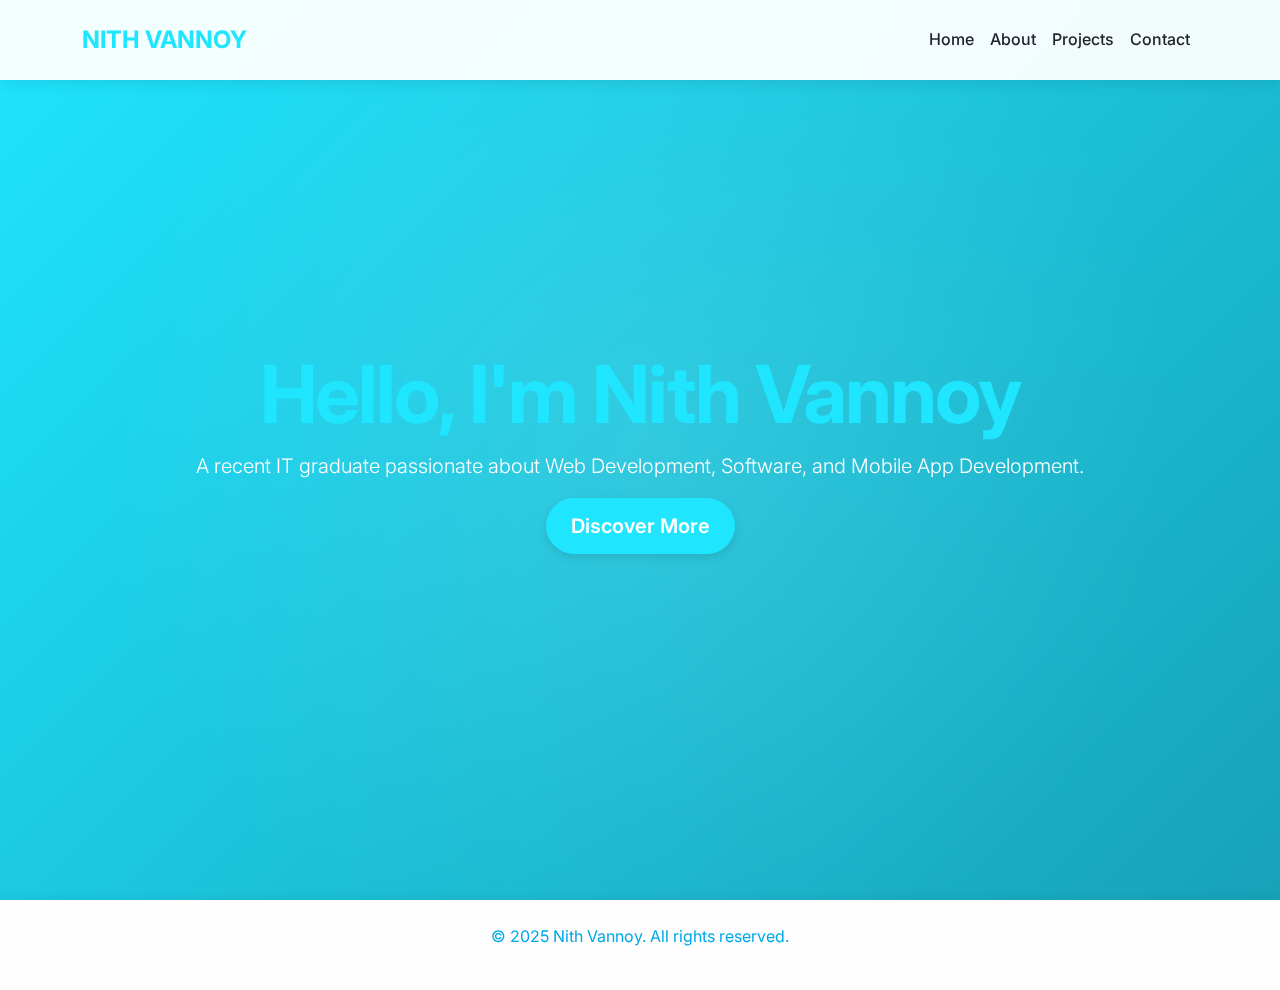
<file: index.html>
<!DOCTYPE html>
<html lang="en">
<head>
    <meta charset="UTF-8">
    <meta name="viewport" content="width=device-width, initial-scale=1.0">
    <title>Nith Vannoy - Portfolio</title>
    <link href="https://cdn.jsdelivr.net/npm/bootstrap@5.3.3/dist/css/bootstrap.min.css" rel="stylesheet" integrity="sha384-QWTKZyjpPEjISv5WaRU9OFeRpok6YctnYmDr5pNlyT2bRjXh0JMhjY6hW+ALEwIH" crossorigin="anonymous">
    <link href="https://cdn.jsdelivr.net/npm/aos@2.3.4/dist/aos.css" rel="stylesheet">
    <link href="https://fonts.googleapis.com/css2?family=Inter:wght@400;500;700&display=swap" rel="stylesheet">
    <link rel="stylesheet" href="styles.css">
</head>
<body data-bs-spy="scroll" data-bs-target=".navbar" data-bs-offset="50">
    <nav class="navbar navbar-expand-lg fixed-top">
        <div class="container">
            <a class="navbar-brand" href="#">Nith Vannoy</a>
            <button class="navbar-toggler" type="button" data-bs-toggle="collapse" data-bs-target="#navbarNav" aria-controls="navbarNav" aria-expanded="false" aria-label="Toggle navigation">
                <span class="navbar-toggler-icon"></span>
            </button>
            <div class="collapse navbar-collapse" id="navbarNav">
                <ul class="navbar-nav ms-auto">
                    <li class="nav-item"><a class="nav-link" href="index.html">Home</a></li>
                    <li class="nav-item"><a class="nav-link" href="about.html">About</a></li>
                    <li class="nav-item"><a class="nav-link" href="projects.html">Projects</a></li>
                    <li class="nav-item"><a class="nav-link" href="contact.html">Contact</a></li>
                </ul>
            </div>
        </div>
    </nav>

    <section class="hero">
        <div class="container" data-aos="fade-up" data-aos-duration="1000">
            <h1 class="display-1 fw-bold">Hello, I'm Nith Vannoy</h1>
            <p class="lead">A recent IT graduate passionate about Web Development, Software, and Mobile App Development.</p>
            <a href="about.html" class="btn btn-primary btn-lg">Discover More</a>
        </div>
    </section>

    <footer>
        <p>© 2025 Nith Vannoy. All rights reserved.</p>
    </footer>

    <script src="https://cdn.jsdelivr.net/npm/bootstrap@5.3.3/dist/js/bootstrap.bundle.min.js" integrity="sha384-YvpcrYf0tY3lHB60NNkmXc5s9fDVZLESaAA55NDzOxhy9GkcIdslK1eN7N6jIeHz" crossorigin="anonymous"></script>
    <script src="https://cdn.jsdelivr.net/npm/aos@2.3.4/dist/aos.js"></script>
    <script src="script.js"></script>
</body>
</html>
</file>
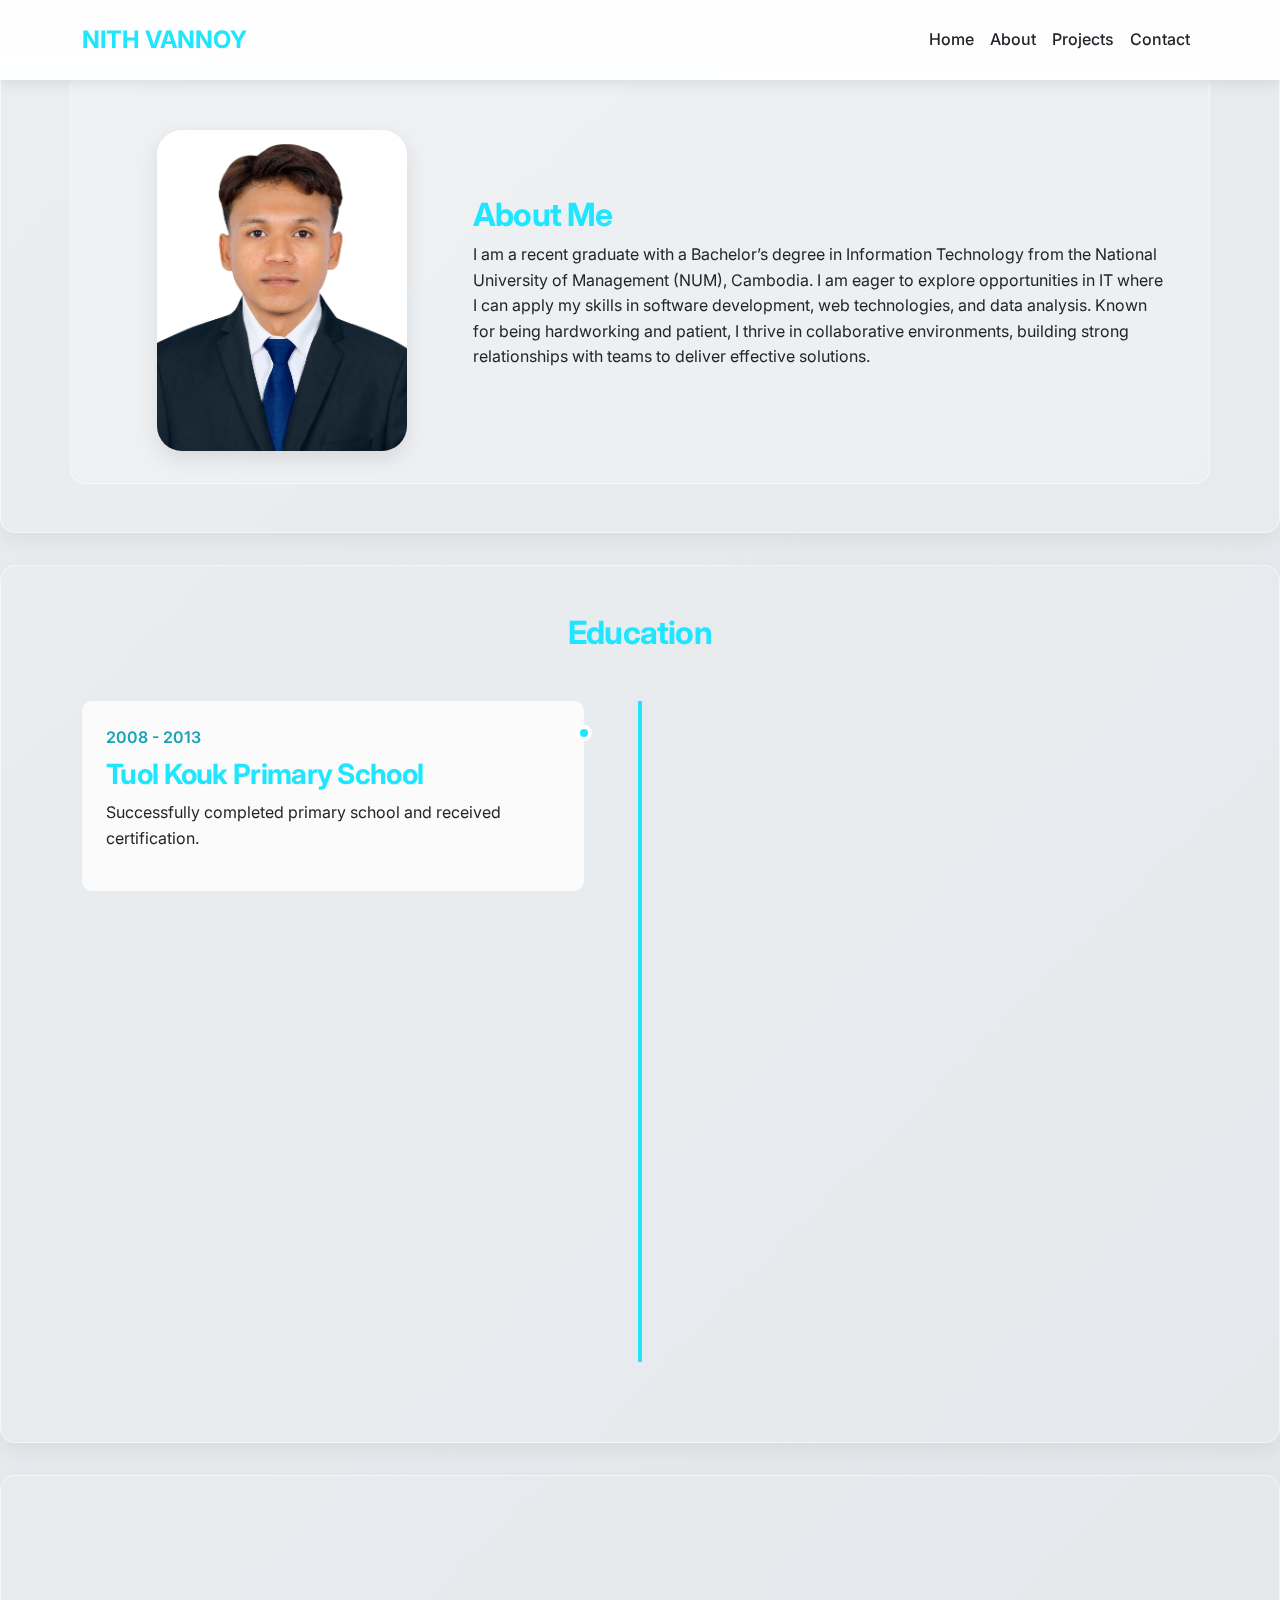
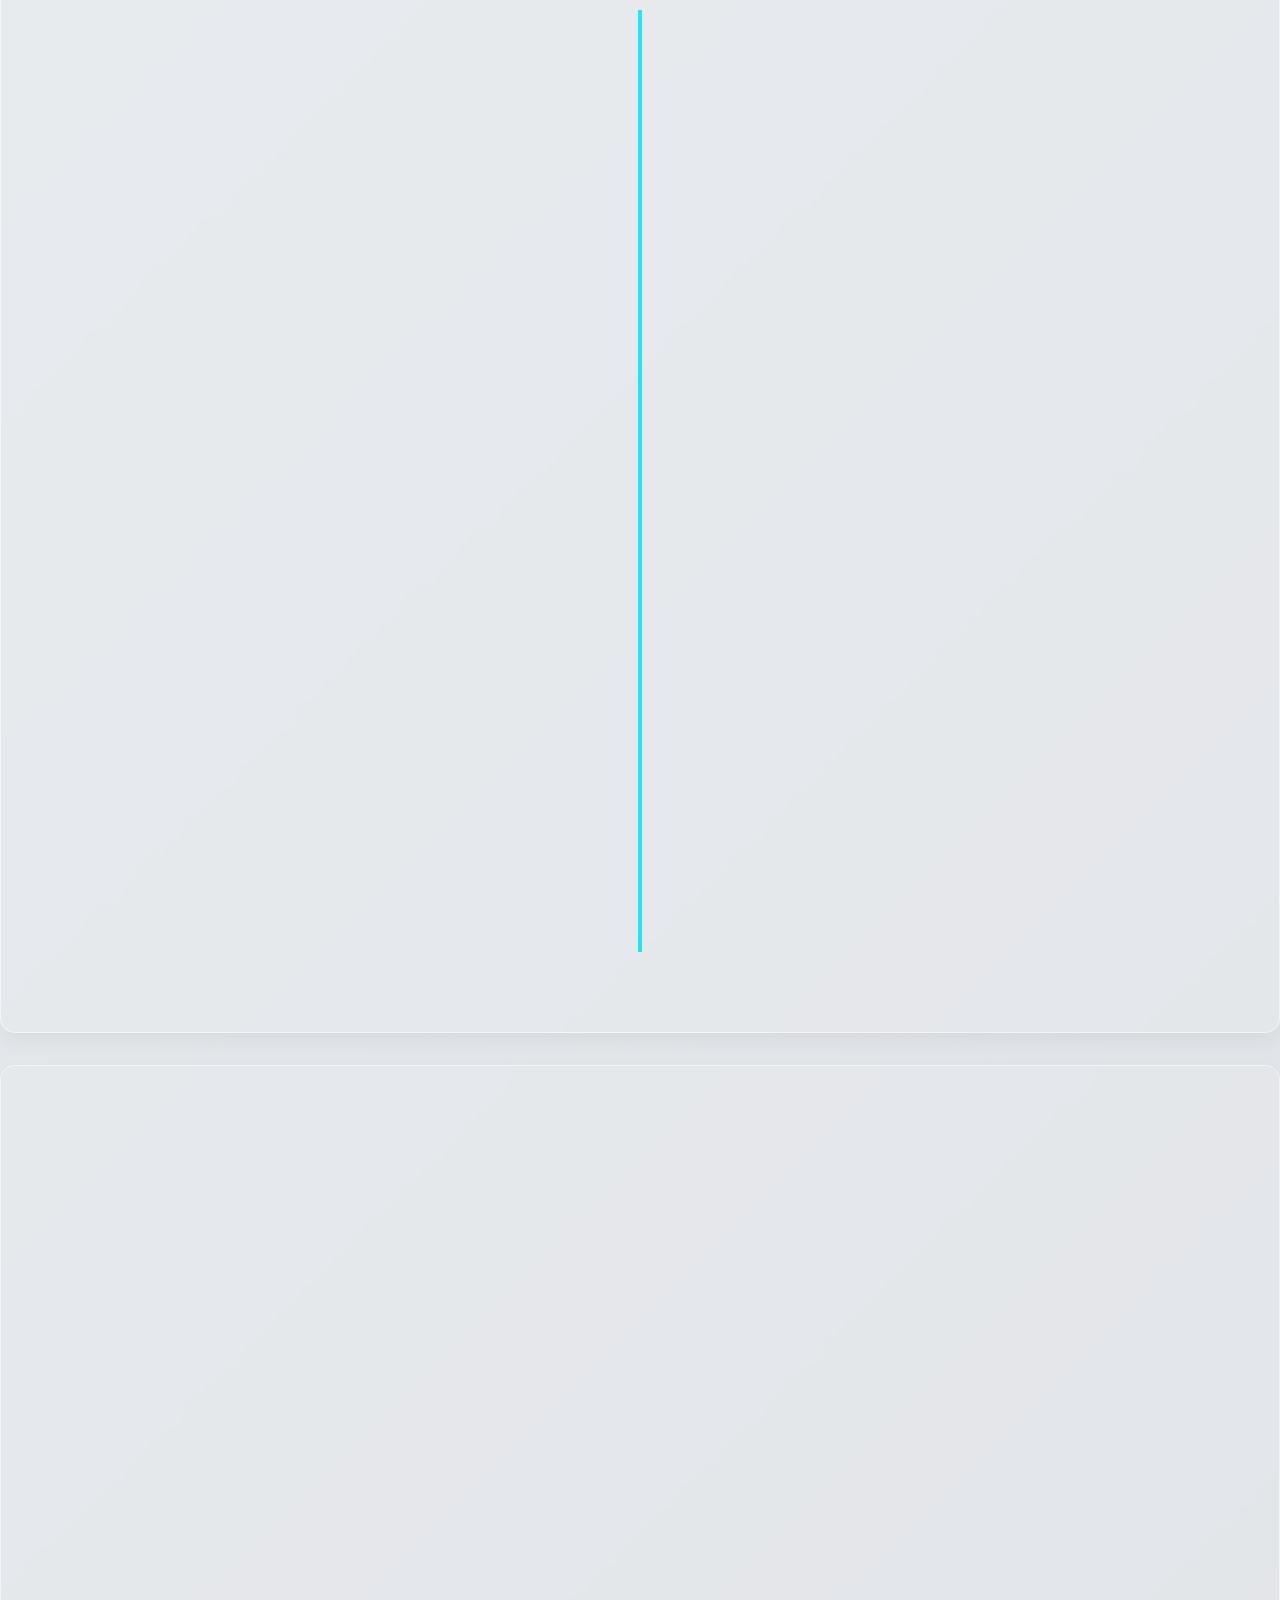
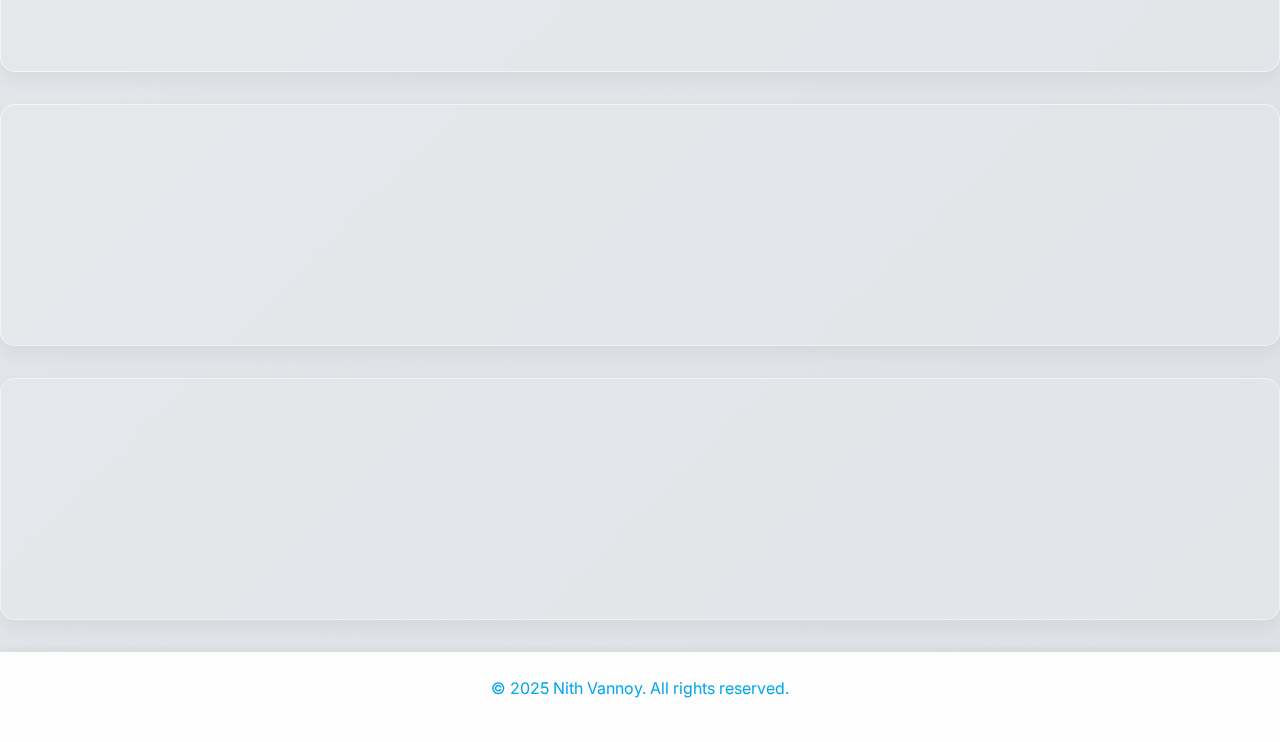
<file: about.html>
<!DOCTYPE html>
<html lang="en">
<head>
    <meta charset="UTF-8">
    <meta name="viewport" content="width=device-width, initial-scale=1.0">
    <title>About - Nith Vannoy</title>
    <link href="https://cdn.jsdelivr.net/npm/bootstrap@5.3.3/dist/css/bootstrap.min.css" rel="stylesheet" integrity="sha384-QWTKZyjpPEjISv5WaRU9OFeRpok6YctnYmDr5pNlyT2bRjXh0JMhjY6hW+ALEwIH" crossorigin="anonymous">
    <link href="https://cdn.jsdelivr.net/npm/aos@2.3.4/dist/aos.css" rel="stylesheet">
    <link href="https://fonts.googleapis.com/css2?family=Inter:wght@400;500;700&display=swap" rel="stylesheet">
    <link rel="stylesheet" href="styles.css">
</head>
<body>
    <nav class="navbar navbar-expand-lg fixed-top">
        <div class="container">
            <a class="navbar-brand" href="#">Nith Vannoy</a>
            <button class="navbar-toggler" type="button" data-bs-toggle="collapse" data-bs-target="#navbarNav" aria-controls="navbarNav" aria-expanded="false" aria-label="Toggle navigation">
                <span class="navbar-toggler-icon"></span>
            </button>
            <div class="collapse navbar-collapse" id="navbarNav">
                <ul class="navbar-nav ms-auto">
                    <li class="nav-item"><a class="nav-link" href="index.html">Home</a></li>
                    <li class="nav-item"><a class="nav-link" href="about.html">About</a></li>
                    <li class="nav-item"><a class="nav-link" href="projects.html">Projects</a></li>
                    <li class="nav-item"><a class="nav-link" href="contact.html">Contact</a></li>
                </ul>
            </div>
        </div>
    </nav>

    <section class="section py-5 mt-5">
        <div class="container">
            <div class="about-container row align-items-center g-4" data-aos="fade-up">
                <div class="about-image col-md-4 text-center">
                    <img src="assets/me.jpg"Nith Vannoy">
                </div>
                <div class="about-content col-md-8">
                    <h2>About Me</h2>
                    <p>I am a recent graduate with a Bachelor’s degree in Information Technology from the National University of Management (NUM), Cambodia. I am eager to explore opportunities in IT where I can apply my skills in software development, web technologies, and data analysis. Known for being hardworking and patient, I thrive in collaborative environments, building strong relationships with teams to deliver effective solutions.
                </div>
            </div>
        </div>
    </section>

    <section class="section py-5">
        <div class="container">
            <h2 class="text-center mb-5" data-aos="fade-up">Education</h2>
            <div class="timeline">
                <div class="timeline-item" data-aos="fade-right">
                    <div class="timeline-date">2008 - 2013</div>
                    <h3>Tuol Kouk Primary School</h3>
                    <p>Successfully completed primary school and received certification.</p>
                </div>
                <div class="timeline-item" data-aos="fade-left" data-aos-delay="100">
                    <div class="timeline-date">2014 - 2019</div>
                    <h3>Methodist High School</h3>
                    <p>Successfully completed high school, earned diploma and BacII certification.</p>
                </div>
                <div class="timeline-item" data-aos="fade-right" data-aos-delay="200">
                    <div class="timeline-date">2020 - 2025</div>
                    <h3>National University of Management</h3>
                    <p>Bachelor's Degree in Information Technology. Focused on web information technology, software development, and data analysis.</p>
                </div>
            </div>
        </div>
    </section>

    <section class="section py-5">
        <div class="container">
            <h2 class="text-center mb-5" data-aos="fade-up">Work Experience</h2>
            <div class="timeline">
                <div class="timeline-item" data-aos="fade-right">
                    <div class="timeline-date">2020 - 2021</div>
                    <h3>Service at Malup Restaurant</h3>
                    <p>Service for 1 year at Malup restaurant with a polite ability. Service for own family restaurant at part-time.</p>
                </div>
                <div class="timeline-item" data-aos="fade-left" data-aos-delay="100">
                    <div class="timeline-date">2021 - 2022</div>
                    <h3>Stock Clerk at UCARE Pharmacy</h3>
                    <p>Maintaining the cosmetic and medicine in stock at Ucare pharmacy (Aeon mall Phnom Penh). Cashier as well to support the store.</p>
                </div>
                <div class="timeline-item" data-aos="fade-right" data-aos-delay="200">
                    <div class="timeline-date">2021 - 2022</div>
                    <h3>Product Seller at UCARE Pharmacy</h3>
                    <p>Cosmetic and Product selling. Recommend and persuade customer to try and buy.</p>
                </div>
                <div class="timeline-item" data-aos="fade-left" data-aos-delay="300">
                    <div class="timeline-date">2022 - Present</div>
                    <h3>Computer Teacher at CITO Computer Center</h3>
                    <p>Lecturing computer programs such as Ms.Office and designing software. Full-time teacher. Translate the document from English to Khmer and Khmer to English.</p>
                </div>
            </div>
        </div>
    </section>

    <section class="section skills py-5">
        <div class="container">
            <h2 class="text-center mb-5" data-aos="fade-up">Hard Skills</h2>
            <div class="row g-4 skills-container">
                <div class="col-md-6 skill-category" data-aos="fade-up" data-aos-delay="100">
                    <h3>Software</h3>
                    <div class="skill-grid">
                        <div class="skill-item mb-3">
                            <span>Microsoft Office</span>
                            <div class="skill-bar"><div class="skill-progress" data-width="92%"></div></div>
                        </div>
                        <div class="skill-item mb-3">
                            <span>Adobe XD</span>
                            <div class="skill-bar"><div class="skill-progress" data-width="78%"></div></div>
                        </div>
                        <div class="skill-item mb-3">
                            <span>Adobe Premiere Pro</span>
                            <div class="skill-bar"><div class="skill-progress" data-width="85%"></div></div>
                        </div>
                        <div class="skill-item mb-3">
                            <span>Adobe Photoshop</span>
                            <div class="skill-bar"><div class="skill-progress" data-width="89%"></div></div>
                        </div>
                        <div class="skill-item mb-3">
                            <span>Adobe Illustrator</span>
                            <div class="skill-bar"><div class="skill-progress" data-width="76%"></div></div>
                        </div>
                        <div class="skill-item mb-3">
                            <span>CorelDRAW</span>
                            <div class="skill-bar"><div class="skill-progress" data-width="81%"></div></div>
                        </div>
                        <div class="skill-item mb-3">
                            <span>Adobe After Effects</span>
                            <div class="skill-bar"><div class="skill-progress" data-width="94%"></div></div>
                        </div>
                        <div class="skill-item mb-3">
                            <span>Cartoon Animator 4</span>
                            <div class="skill-bar"><div class="skill-progress" data-width="87%"></div></div>
                        </div>
                    </div>
                </div>
                <div class="col-md-6 skill-category" data-aos="fade-up" data-aos-delay="200">
                    <h3>Coding</h3>
                    <div class="skill-grid">
                        <div class="skill-item mb-3">
                            <span>Java</span>
                            <div class="skill-bar"><div class="skill-progress" data-width="90%"></div></div>
                        </div>
                        <div class="skill-item mb-3">
                            <span>HTML/CSS/JavaScript</span>
                            <div class="skill-bar"><div class="skill-progress" data-width="83%"></div></div>
                        </div>
                        <div class="skill-item mb-3">
                            <span>Flutter</span>
                            <div class="skill-bar"><div class="skill-progress" data-width="77%"></div></div>
                        </div>
                        <div class="skill-item mb-3">
                            <span>C++</span>
                            <div class="skill-bar"><div class="skill-progress" data-width="91%"></div></div>
                        </div>
                        <div class="skill-item mb-3">
                            <span>C#</span>
                            <div class="skill-bar"><div class="skill-progress" data-width="79%"></div></div>
                        </div>
                        <div class="skill-item mb-3">
                            <span>Python</span>
                            <div class="skill-bar"><div class="skill-progress" data-width="88%"></div></div>
                        </div>
                        <div class="skill-item mb-3">
                            <span>PHP</span>
                            <div class="skill-bar"><div class="skill-progress" data-width="84%"></div></div>
                        </div>
                        <div class="skill-item mb-3">
                            <span>Laravel</span>
                            <div class="skill-bar"><div class="skill-progress" data-width="80%"></div></div>
                        </div>
                    </div>
                </div>
            </div>
        </div>
    </section>

    <section class="section py-5">
        <div class="container">
            <h2 class="text-center mb-5" data-aos="fade-up">Soft Skills</h2>
            <div class="soft-skills text-center">
                <ul class="justify-content-center">
                    <li data-aos="zoom-in">Communication</li>
                    <li data-aos="zoom-in" data-aos-delay="100">Hard-working</li>
                    <li data-aos="zoom-in" data-aos-delay="200">Teamwork</li>
                    <li data-aos="zoom-in" data-aos-delay="300">Morality</li>
                    <li data-aos="zoom-in" data-aos-delay="400">Patience</li>
                    <li data-aos="zoom-in" data-aos-delay="500">Problem Solving & Research</li>
                </ul>
            </div>
        </div>
    </section>

    <section class="section py-5">
        <div class="container">
            <h2 class="text-center mb-5" data-aos="fade-up">Languages</h2>
            <div class="languages text-center">
                <ul class="justify-content-center">
                    <li data-aos="zoom-in">Khmer (Native)</li>
                    <li data-aos="zoom-in" data-aos-delay="100">English (Proficient)</li>
                </ul>
            </div>
        </div>
    </section>

    <footer>
        <p>© 2025 Nith Vannoy. All rights reserved.</p>
    </footer>

    <script src="https://cdn.jsdelivr.net/npm/bootstrap@5.3.3/dist/js/bootstrap.bundle.min.js" integrity="sha384-YvpcrYf0tY3lHB60NNkmXc5s9fDVZLESaAA55NDzOxhy9GkcIdslK1eN7N6jIeHz" crossorigin="anonymous"></script>
    <script src="https://cdn.jsdelivr.net/npm/aos@2.3.4/dist/aos.js"></script>
    <script src="script.js"></script>
</body>
</html>
</file>
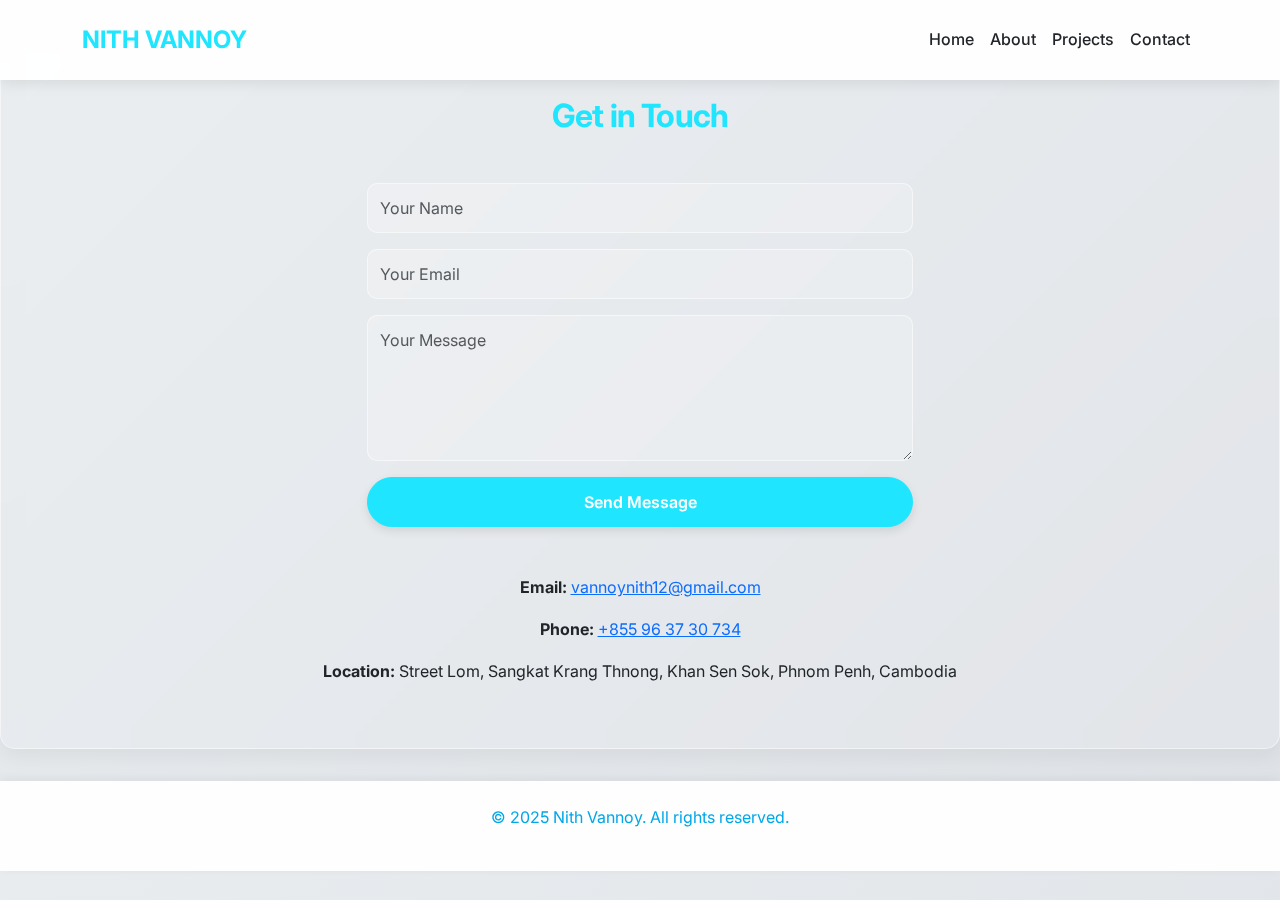
<file: contact.html>
<!DOCTYPE html>
<html lang="en">
<head>
    <meta charset="UTF-8">
    <meta name="viewport" content="width=device-width, initial-scale=1.0">
    <title>Contact - Nith Vannoy</title>
    <link href="https://cdn.jsdelivr.net/npm/bootstrap@5.3.3/dist/css/bootstrap.min.css" rel="stylesheet" integrity="sha384-QWTKZyjpPEjISv5WaRU9OFeRpok6YctnYmDr5pNlyT2bRjXh0JMhjY6hW+ALEwIH" crossorigin="anonymous">
    <link href="https://cdn.jsdelivr.net/npm/aos@2.3.4/dist/aos.css" rel="stylesheet">
    <link href="https://fonts.googleapis.com/css2?family=Inter:wght@400;500;700;900&display=swap" rel="stylesheet">
    <link rel="stylesheet" href="styles.css">
</head>
<body>
    <nav class="navbar navbar-expand-lg fixed-top">
        <div class="container">
            <a class="navbar-brand" href="#">Nith Vannoy</a>
            <button class="navbar-toggler" type="button" data-bs-toggle="collapse" data-bs-target="#navbarNav" aria-controls="navbarNav" aria-expanded="false" aria-label="Toggle navigation">
                <span class="navbar-toggler-icon"></span>
            </button>
            <div class="collapse navbar-collapse" id="navbarNav">
                <ul class="navbar-nav ms-auto">
                    <li class="nav-item"><a class="nav-link" href="index.html">Home</a></li>
                    <li class="nav-item"><a class="nav-link" href="about.html">About</a></li>
                    <li class="nav-item"><a class="nav-link" href="projects.html">Projects</a></li>
                    <li class="nav-item"><a class="nav-link active" href="contact.html">Contact</a></li>
                </ul>
            </div>
        </div>
    </nav>

    <section class="contact section py-5 mt-5">
        <div class="container" data-aos="fade-up" data-aos-duration="1200">
            <h2 class="text-center mb-5">Get in Touch</h2>
            <div id="alert-container" class="mb-4"></div>
            <div class="row justify-content-center">
                <div class="col-md-8 col-lg-6">
                    <form id="contact-form" class="glass-form">
                        <div class="mb-3" data-aos="fade-up" data-aos-delay="100">
                            <input type="text" id="name" class="form-control" placeholder="Your Name" required>
                        </div>
                        <div class="mb-3" data-aos="fade-up" data-aos-delay="200">
                            <input type="email" id="email" class="form-control" placeholder="Your Email" required>
                        </div>
                        <div class="mb-3" data-aos="fade-up" data-aos-delay="300">
                            <textarea id="message" class="form-control" rows="5" placeholder="Your Message" required></textarea>
                        </div>
                        <button type="submit" class="btn btn-primary w-100" data-aos="fade-up" data-aos-delay="400">Send Message</button>
                    </form>
                </div>
            </div>
            <div class="contact-info mt-5 text-center" data-aos="fade-up" data-aos-delay="500">
                <p><strong>Email:</strong> <a href="mailto:vannoynith12@gmail.com">vannoynith12@gmail.com</a></p>
                <p><strong>Phone:</strong> <a href="tel:+855963730734">+855 96 37 30 734</a></p>
                <p><strong>Location:</strong> Street Lom, Sangkat Krang Thnong, Khan Sen Sok, Phnom Penh, Cambodia</p>
            </div>
        </div>
    </section>

    <footer>
        <p>© 2025 Nith Vannoy. All rights reserved.</p>
    </footer>

    <script src="https://cdn.jsdelivr.net/npm/bootstrap@5.3.3/dist/js/bootstrap.bundle.min.js" integrity="sha384-YvpcrYf0tY3lHB60NNkmXc5s9fDVZLESaAA55NDzOxhy9GkcIdslK1eN7N6jIeHz" crossorigin="anonymous"></script>
    <script src="https://cdn.jsdelivr.net/npm/aos@2.3.4/dist/aos.js"></script>
    <script src="https://cdn.emailjs.com/sdk/3.8.0/email.min.js"></script>
    <script src="script.js"></script>
    <script src="email.js"></script>
</body>
</html>
</file>
<file: styles.css>
/* styles.css (CSS File) */
/* Enhanced for 2025 trends: Minimalism, vibrant colors, micro-interactions, better typography. Reverted to original palette for personality. */

:root {
    --primary-color: #1fe5ff; /* Cyan for energy */
    --secondary-color: #00a7e9; /* Blue for trust */
    --background-color: #f8f9fa; /* Light gray for minimalism */
    --text-color: #212529;
    --accent-color: #17a2b8; /* Teal accent */
    --glass-bg: rgba(255, 255, 255, 0.1);
    --glass-border: rgba(255, 255, 255, 0.5);
    --font-family: 'Inter', sans-serif; /* Modern sans-serif */
}

body {
    margin: 0;
    font-family: var(--font-family);
    background: linear-gradient(135deg, #e9ecef, #dee2e6);
    color: var(--text-color);
    line-height: 1.6;
    scroll-behavior: smooth;
}

.navbar {
    background: rgba(255, 255, 255, 0.95);
    box-shadow: 0 2px 15px rgba(0, 0, 0, 0.1);
    backdrop-filter: blur(10px);
    padding: 1rem 0;
}

.navbar-brand {
    font-size: 1.5rem;
    font-weight: 700;
    color: var(--primary-color) !important;
    text-transform: uppercase;
}

.nav-link {
    color: var(--text-color) !important;
    font-weight: 500;
    transition: color 0.3s ease, transform 0.3s ease;
}

.nav-link:hover {
    color: var(--primary-color) !important;
    transform: translateY(-2px);
}

.hero {
    background: linear-gradient(135deg, var(--primary-color), var(--accent-color));
    color: #fff;
    min-height: 100vh;
    display: flex;
    align-items: center;
    justify-content: center;
    text-align: center;
    position: relative;
    overflow: hidden;
}

.hero::before {
    content: '';
    position: absolute;
    top: 0;
    left: 0;
    width: 100%;
    height: 100%;
    background: radial-gradient(circle, rgba(255,255,255,0.2) 0%, rgba(255,255,255,0) 70%);
    opacity: 0.5;
}

.btn-primary {
    background-color: var(--primary-color);
    border-color: var(--primary-color);
    border-radius: 50px;
    padding: 0.75rem 1.5rem;
    font-weight: 600;
    box-shadow: 0 4px 10px rgba(0, 0, 0, 0.1);
    transition: background-color 0.3s ease, transform 0.3s ease;
}

.btn-primary:hover {
    background-color: var(--secondary-color);
    border-color: var(--secondary-color);
    transform: translateY(-3px);
}

.about-container {
    background: var(--glass-bg);
    border: 1px solid var(--glass-border);
    border-radius: 15px;
    padding: 2rem;
    backdrop-filter: blur(10px);
}

.about-image img {
    border-radius: 25px;
    width: 100%;
    max-width: 250px;
    height: auto;
    object-fit: cover;
    box-shadow: 0 8px 20px rgba(0, 0, 0, 0.1);
    transition: transform 0.3s ease, box-shadow 0.3s ease;
}

.about-image img:hover {
    transform: scale(1.05);
    cursor: pointer;
    box-shadow: 0 12px 30px rgba(0, 0, 0, 0.15);
}

.section {
    background: var(--glass-bg);
    border: 1px solid var(--glass-border);
    border-radius: 15px;
    padding: 3rem;
    box-shadow: 0 8px 20px rgba(0, 0, 0, 0.05);
    backdrop-filter: blur(10px);
    margin-bottom: 2rem;
}

h1, h2, h3 {
    color: var(--primary-color);
    font-weight: 700;
    letter-spacing: -0.025em;
}

.timeline {
    position: relative;
    margin: 0 auto;
}

.timeline::after {
    content: '';
    position: absolute;
    width: 4px;
    background: var(--primary-color);
    top: 0;
    bottom: 0;
    left: 50%;
    transform: translateX(-50%);
}

.timeline-item {
    position: relative;
    background: rgba(255, 255, 255, 0.8);
    border-radius: 10px;
    margin-bottom: 2rem;
    padding: 1.5rem;
    width: 45%;
}

.timeline-item:nth-child(odd) {
    left: 0;
}

.timeline-item:nth-child(even) {
    left: 55%;
}

.timeline-item::after {
    content: '';
    position: absolute;
    width: 16px;
    height: 16px;
    background: var(--primary-color);
    border: 4px solid #fff;
    border-radius: 50%;
    top: 1.5rem;
    z-index: 1;
}

.timeline-item:nth-child(odd)::after {
    right: -8px;
}

.timeline-item:nth-child(even)::after {
    left: -8px;
}

.timeline-date {
    font-weight: 600;
    color: var(--accent-color);
    margin-bottom: 0.5rem;
}

.skill-bar {
    background: rgba(233, 236, 239, 0.5);
    border-radius: 20px;
    height: 6px;
    overflow: hidden;
}

.skill-progress {
    background: var(--primary-color);
    height: 100%;
    border-radius: 20px;
    transition: width 1s ease-out;
}

.soft-skills ul, .languages ul {
    list-style: none;
    padding: 0;
    display: flex;
    flex-wrap: wrap;
    gap: 0.75rem;
}

.soft-skills li, .languages li {
    background: var(--accent-color);
    color: #fff;
    padding: 0.5rem 1rem;
    border-radius: 25px;
    font-weight: 500;
    transition: transform 0.3s ease, background-color 0.3s ease;
}

.soft-skills li:hover, .languages li:hover {
    transform: translateY(-3px);
    background: var(--primary-color);
}

.project-card {
    background: rgba(255, 255, 255, 0.8);
    border-radius: 15px;
    overflow: hidden;
    transition: transform 0.3s ease, box-shadow 0.3s ease;
    backdrop-filter: blur(5px);
}

.project-card:hover {
    transform: translateY(-10px);
    box-shadow: 0 12px 30px rgba(0, 0, 0, 0.15);
}

.project-card img {
    width: 100%;
    height: 200px;
    object-fit: cover;
    transition: transform 0.3s ease;
}

.project-card:hover img {
    transform: scale(1.05);
}

.contact .form-control {
    background: var(--glass-bg);
    border: 1px solid var(--glass-border);
    border-radius: 10px;
    padding: 0.75rem;
    color: var(--text-color);
    backdrop-filter: blur(5px);
    transition: border-color 0.3s ease;
}

.contact .form-control:focus {
    border-color: var(--primary-color);
}

footer {
    background: rgba(255, 255, 255, 0.95);
    color: var(--secondary-color);
    text-align: center;
    padding: 1.5rem;
    box-shadow: 0 -2px 10px rgba(0, 0, 0, 0.05);
    backdrop-filter: blur(10px);
}

/* Responsive adjustments */
@media screen and (max-width: 768px) {
    .timeline::after {
        left: 20px;
    }

    .timeline-item {
        width: 100%;
        left: 0 !important;
        padding-left: 50px;
    }

    .timeline-item::after {
        left: 12px !important;
    }

    .timeline-date {
        position: relative;
        left: 0;
        top: 0;
    }
}
</file>
